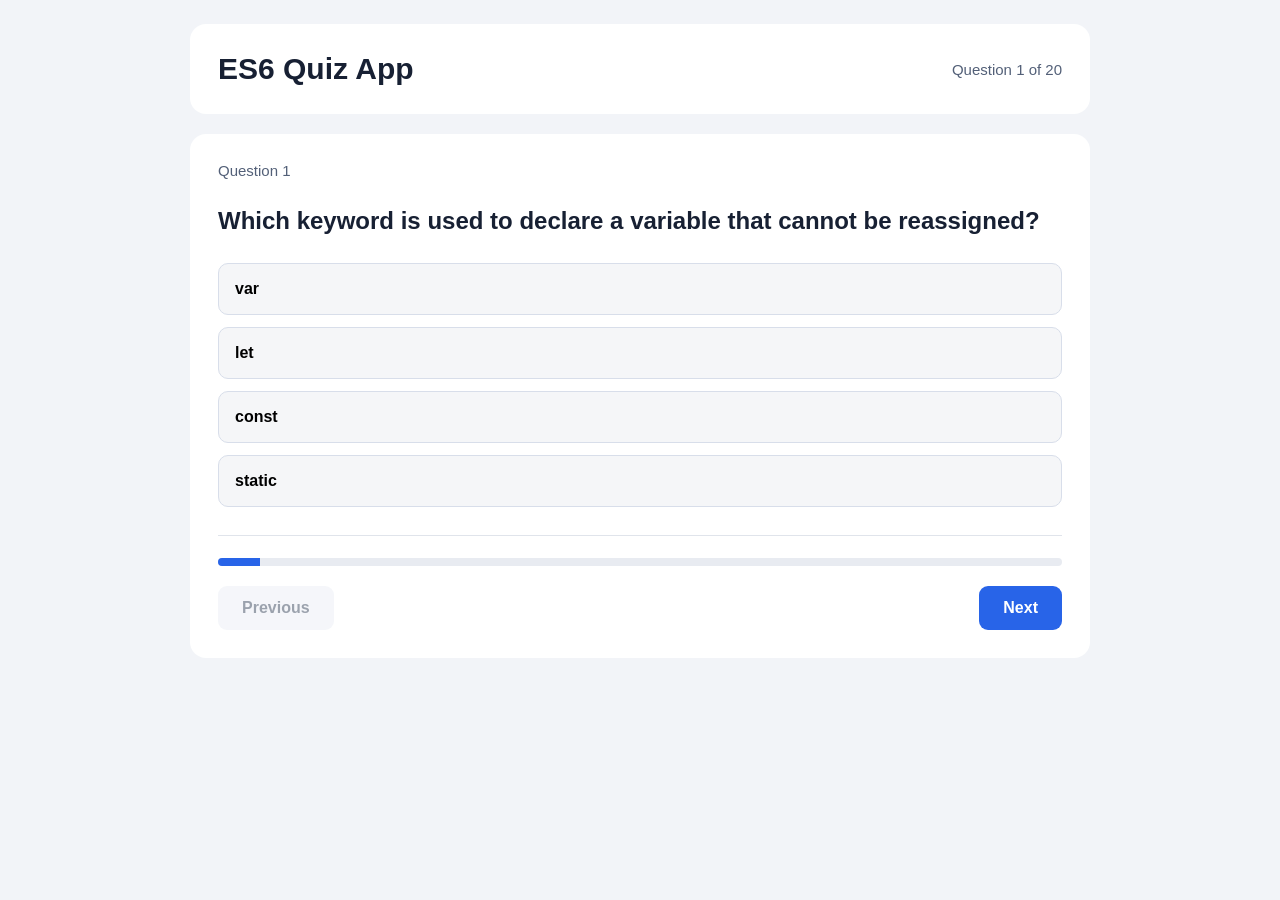
<file: es6-quiz-app/index.html>
<!DOCTYPE html>
<html lang="en">
<head>
  <meta charset="UTF-8">
  <meta name="viewport" content="width=device-width, initial-scale=1.0">
  <title>ES6 Quiz App</title>
  <link rel="stylesheet" href="style.css">
</head>
<body>
  <div class="container">
    <header class="header">
      <h1>ES6 Quiz App</h1>
      <p id="progressText">Question 1 of 20</p>
    </header>

    <main class="quiz-box" id="quizBox">
      <div class="top-info">
        <span id="questionNumber">Question 1</span>
      </div>

      <h2 id="question">Question will appear here</h2>
      <div id="options" class="options"></div>

      <div class="bottom-area">
        <div class="progress-bar">
          <div id="progressFill"></div>
        </div>
        <div class="buttons">
          <button id="previousBtn" class="secondary-btn">Previous</button>
          <button id="nextBtn" class="primary-btn">Next</button>
        </div>
      </div>
    </main>

    <section class="result-box" id="resultBox">
      <h2>Quiz Completed!</h2>
      <p id="finalScore"></p>
      <p id="resultMessage"></p>
      <button id="restartBtn" class="primary-btn">Try Again</button>
    </section>
  </div>

  <script src="app.js"></script>
</body>
</html>
</file>
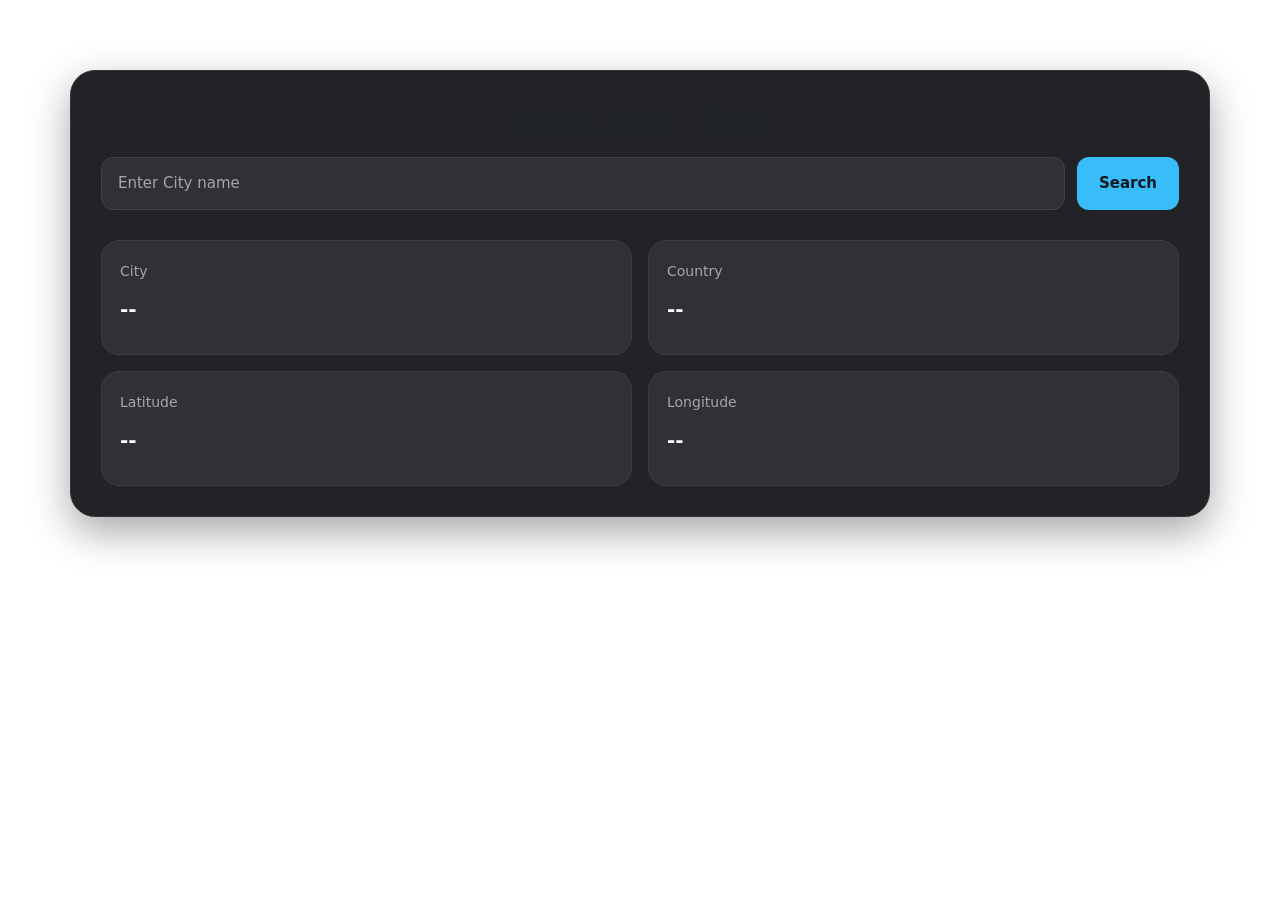
<file: js 41(40-36)-only-weatehr app/index.html>
<!DOCTYPE html>
<html lang="en">

<head>
    <meta charset="UTF-8">
    <meta name="viewport" content="width=device-width, initial-scale=1.0">
    <link rel="stylesheet" href="style.css">
    <link href="https://cdn.jsdelivr.net/npm/bootstrap@5.0.2/dist/css/bootstrap.min.css" rel="stylesheet"
        integrity="sha384-EVSTQN3/azprG1Anm3QDgpJLIm9Nao0Yz1ztcQTwFspd3yD65VohhpuuCOmLASjC" crossorigin="anonymous">
    <title>Document</title>
</head>

<body>



    <div class="container w-100 h-100">
        <h1 class="fw-bold font-monospace ">
            Weather App
        </h1>

        <div class="userInput">
            <input class="p-1" id="input" type="text" placeholder="Enter City name">
            <BUtton id="btn" class="bg-primary fw-bold text-white p-2 rounded-3 border-0">Search</BUtton>
        </div>


        <div class="parntDiv">

            <div class="info-box">
                <h3>City</h3>
                <p id="city">--</p>
            </div>

            <div class="info-box">
                <h3>Country</h3>
                <p id="country">--</p>
            </div>

            <div class="info-box">
                <h3>Latitude</h3>
                <p id="latitude">--</p>
            </div>

            <div class="info-box">
                <h3>Longitude</h3>
                <p id="longitude">--</p>
            </div>

        </div>
        <span class="span"></span>
    </div>


</body>
<script src="script.js"></script>
<!-- <script src="app.js"></script> -->

<script src="https://cdn.jsdelivr.net/npm/@popperjs/core@2.9.2/dist/umd/popper.min.js"
    integrity="sha384-IQsoLXl5PILFhosVNubq5LC7Qb9DXgDA9i+tQ8Zj3iwWAwPtgFTxbJ8NT4GN1R8p"
    crossorigin="anonymous"></script>
<script src="https://cdn.jsdelivr.net/npm/bootstrap@5.0.2/dist/js/bootstrap.min.js"
    integrity="sha384-cVKIPhGWiC2Al4u+LWgxfKTRIcfu0JTxR+EQDz/bgldoEyl4H0zUF0QKbrJ0EcQF"
    crossorigin="anonymous"></script>

</html>
</file>
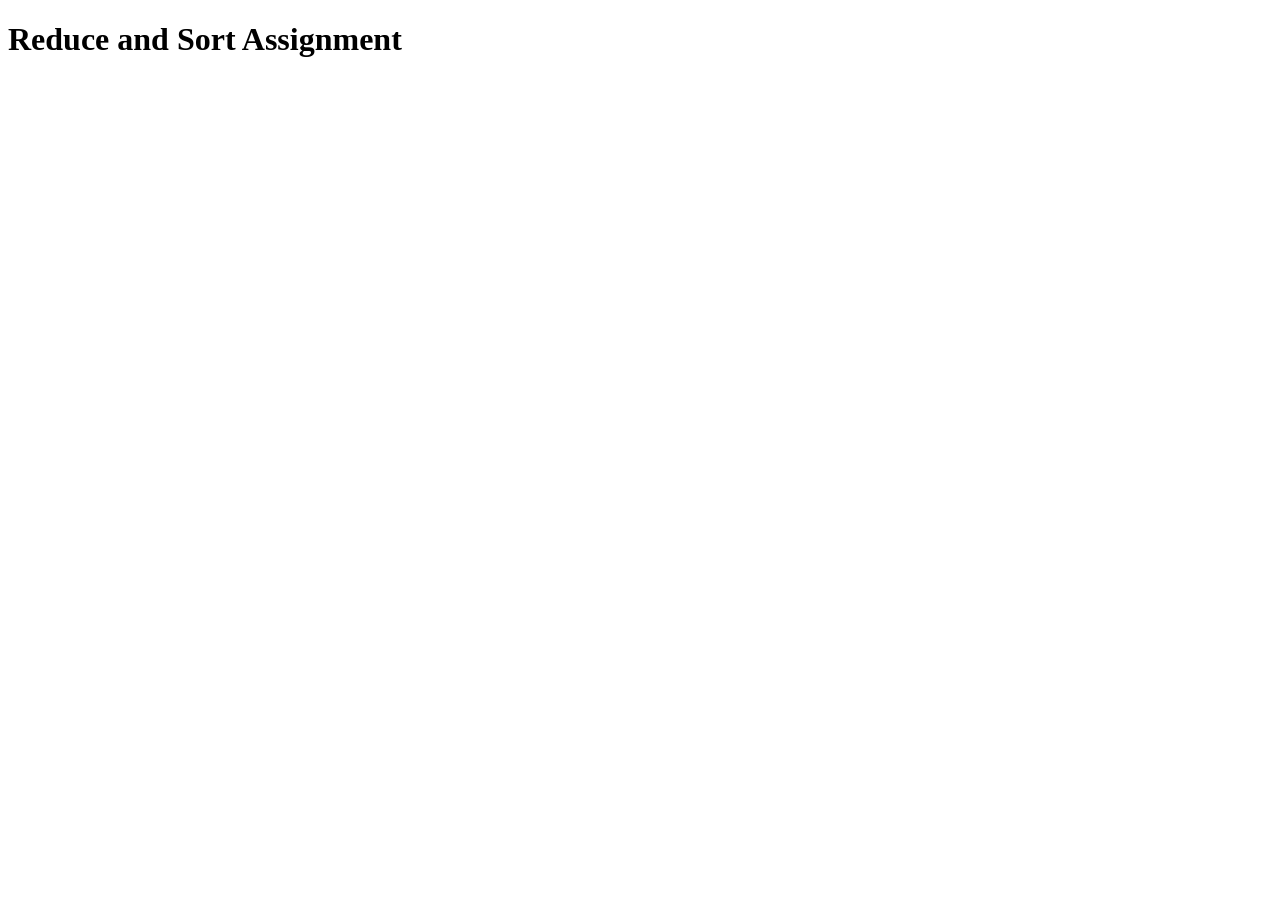
<file: reduce and sort Assignment/index.html>
<!DOCTYPE html>
<html lang="en">

<head>
    <meta charset="UTF-8">
    <meta name="viewport" content="width=device-width, initial-scale=1.0">
    <title>Reduce and Sort Assignment</title>
</head>

<body>
    <h1>Reduce and Sort Assignment</h1>

    <script src="script.js"></script>
    <!-- <script src="app.js"></script> -->
</body>

</html>
</file>
<file: es6-quiz-app/style.css>
* {
  margin: 0;
  padding: 0;
  box-sizing: border-box;
}

body {
  font-family: Arial, sans-serif;
  background: #f2f4f8;
  color: #172033;
  padding: 24px;
}

.container {
  max-width: 900px;
  margin: 0 auto;
}

.header,
.quiz-box,
.result-box {
  background: white;
  border-radius: 16px;
  padding: 28px;
}

.header {
  display: flex;
  justify-content: space-between;
  align-items: center;
  gap: 15px;
  margin-bottom: 20px;
}

.header h1 {
  font-size: 30px;
}

.header p,
.top-info {
  color: #536078;
  font-size: 15px;
}

.quiz-box {
  min-height: 480px;
}

.top-info {
  display: flex;
  justify-content: space-between;
  margin-bottom: 25px;
}

#question {
  font-size: 24px;
  line-height: 1.4;
  margin-bottom: 25px;
}

.options {
  display: flex;
  flex-direction: column;
  gap: 12px;
}

.option {
  width: 100%;
  text-align: left;
  border: 1px solid #d8deea;
  background: #f5f6f8;
  border-radius: 10px;
  padding: 16px;
  font-size: 16px;
  cursor: pointer;
  transition: 0.2s;
}

.option:hover {
  border-color: #2864e8;
  background: #eef3ff;
}

.option.selected {
  border: 2px solid #2864e8;
  background: #eaf0ff;
  color: #1749b8;
}

.bottom-area {
  margin-top: 28px;
  border-top: 1px solid #e0e4eb;
  padding-top: 22px;
}

.progress-bar {
  height: 8px;
  background: #e8ebf1;
  border-radius: 20px;
  overflow: hidden;
  margin-bottom: 20px;
}

#progressFill {
  width: 5%;
  height: 100%;
  background: #2864e8;
  transition: 0.2s;
}

.buttons {
  display: flex;
  justify-content: space-between;
  gap: 12px;
}

button {
  border: none;
  border-radius: 9px;
  padding: 13px 24px;
  font-size: 16px;
  font-weight: bold;
  cursor: pointer;
}

.primary-btn {
  color: white;
  background: #2864e8;
}

.primary-btn:hover {
  background: #174fc9;
}

.secondary-btn {
  color: #24324b;
  background: #e9edf5;
}

.secondary-btn:hover {
  background: #dce3ef;
}

button:disabled {
  opacity: 0.45;
  cursor: not-allowed;
}

.result-box {
  display: none;
  text-align: center;
  margin-top: 20px;
  padding: 45px 25px;
}

.result-box h2 {
  font-size: 30px;
  margin-bottom: 18px;
}

.result-box p {
  font-size: 18px;
  margin: 12px 0;
}

.result-box button {
  margin-top: 18px;
}

@media (max-width: 600px) {
  body {
    padding: 12px;
  }

  .header {
    align-items: flex-start;
    flex-direction: column;
    padding: 22px;
  }

  .header h1 {
    font-size: 26px;
  }

  .quiz-box {
    padding: 20px;
  }

  #question {
    font-size: 20px;
  }

  .option {
    padding: 14px;
  }
}
</file>
<file: js 41(40-36)-only-weatehr app/style.css>
/* Universal Style */

* {
    margin: 0;
    padding: 0;
    box-sizing: border-box;
}

/* Body */

body {
    min-height: 100vh;
    padding: 30px 15px;
    background: #17181c;
    font-family: Arial, sans-serif;
    color: #ffffff;
}

/* Main Container */

.container {
    max-width: 550px;
    margin: 40px auto;
    padding: 30px !important;
    background: #222327;
    border: 1px solid #34353b;
    border-radius: 25px;
    box-shadow: 0 15px 40px rgba(0, 0, 0, 0.35);
}

/* Heading */

h1 {
    font-size: 30px;
    font-weight: bold;
    color: #ffffff;
    margin-bottom: 30px;
    text-align: center;
}

/* Search Section */

.userInput {
    display: flex;
    gap: 12px;
    margin-bottom: 30px;
}

.userInput input {
    flex: 1;
    min-width: 0;
    padding: 14px 16px !important;
    background: #303136;
    border: 1px solid #414249;
    border-radius: 12px;
    color: #ffffff;
    outline: none;
    font-size: 15px;
}

.userInput input::placeholder {
    color: #a5a5ad;
}

.userInput input:focus {
    border-color: #38bdf8;
    box-shadow: 0 0 10px rgba(56, 189, 248, 0.2);
}

/* Search Button */

.userInput button {
    padding: 12px 22px !important;
    background: #38bdf8 !important;
    color: #101820 !important;
    border-radius: 12px !important;
    font-size: 15px;
    transition: 0.3s;
}

.userInput button:hover {
    background: #0ea5e9 !important;
    transform: translateY(-2px);
}

/* Information Cards Layout */

.parntDiv {
    display: grid;
    grid-template-columns: repeat(2, 1fr);
    gap: 16px;
}

/* Individual Cards */

.info-box {
    min-width: 0;
    min-height: 115px;
    padding: 22px 18px;
    background: #303136;
    border: 1px solid #3d3e45;
    border-radius: 18px;
    transition: 0.3s;
}

.info-box:hover {
    background: #393a40;
    border-color: #38bdf8;
    transform: translateY(-3px);
}

/* Card Heading */

.info-box h3 {
    font-size: 14px;
    font-weight: normal;
    color: #a5a5ad;
    margin-bottom: 15px;
}

/* Card Values */

.info-box p {
    font-size: 20px;
    font-weight: bold;
    color: #ffffff;
    margin: 0;
    overflow-wrap: anywhere;
}


.span {
    font-weight: bold;
    color: #fff;
}

/* Mobile Responsive */

@media (max-width: 576px) {

    body {
        padding: 15px 10px;
    }

    .container {
        margin: 20px auto;
        padding: 23px 16px !important;
        border-radius: 22px;
    }

    h1 {
        font-size: 25px;
        margin-bottom: 25px;
    }

    .userInput {
        flex-direction: column;
        gap: 12px;
    }

    .userInput input,
    .userInput button {
        width: 100%;
    }

    .parntDiv {
        grid-template-columns: repeat(2, 1fr);
        gap: 12px;
    }

    .info-box {
        min-height: 105px;
        padding: 17px 13px;
    }

    .info-box h3 {
        font-size: 13px;
        margin-bottom: 12px;
    }

    .info-box p {
        font-size: 17px;
    }
}

/* Very Small Screens */

@media (max-width: 350px) {

    .parntDiv {
        grid-template-columns: 1fr;
    }

    h1 {
        font-size: 22px;
    }
}
</file>
